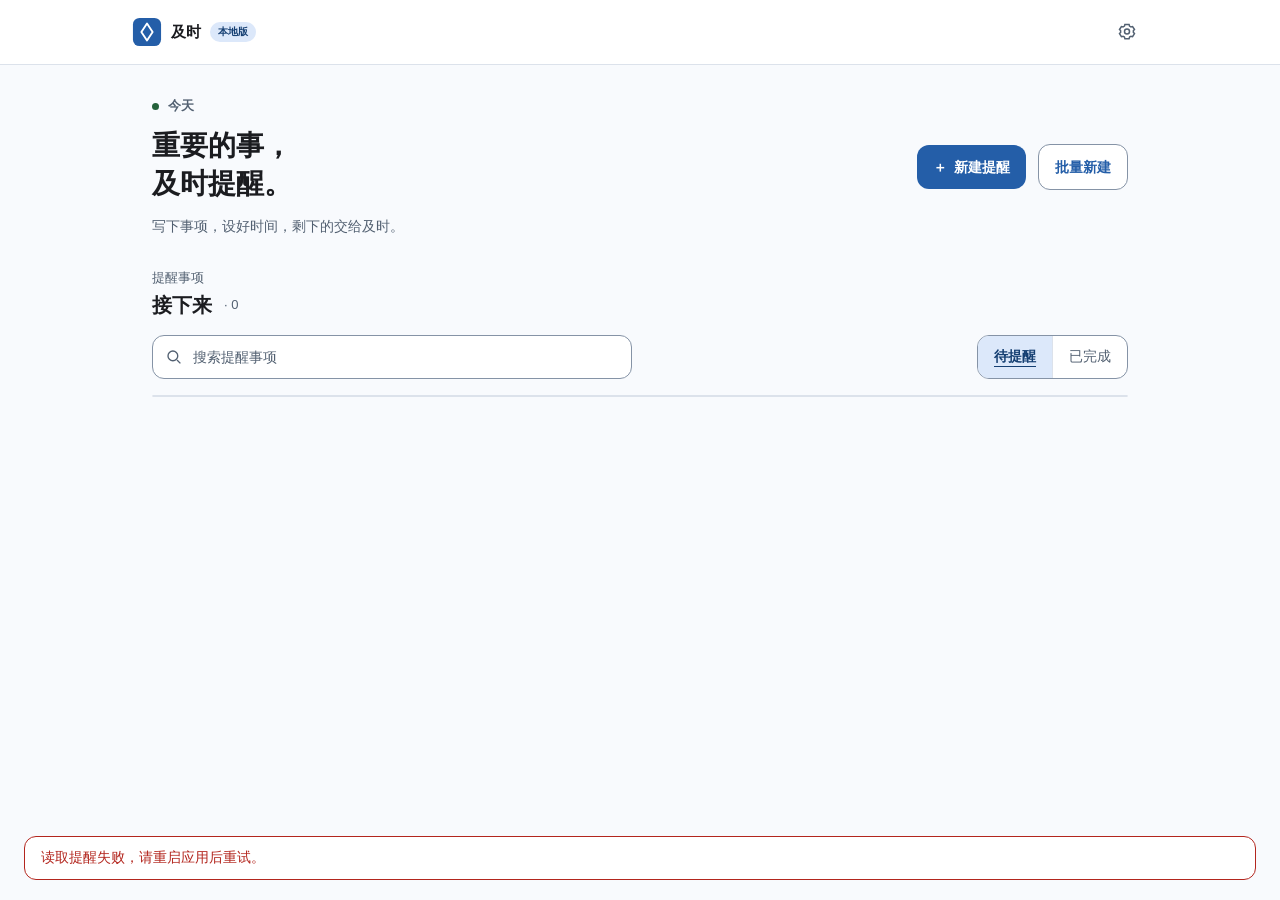
<file: frontend/index.html>
<!doctype html>
<html lang="zh-CN">
<head>
  <meta charset="UTF-8" />
  <meta name="viewport" content="width=device-width, initial-scale=1" />
  <meta http-equiv="Content-Security-Policy" content="default-src 'self'; img-src 'self' data: blob:; style-src 'self'; script-src 'self'" />
  <title>及时提醒</title>
  <link rel="stylesheet" href="styles.css" />
  <link rel="stylesheet" href="settings.css" />
  <link rel="stylesheet" href="batch.css" />
  <link rel="stylesheet" href="animations.css" />
  <link rel="stylesheet" href="search.css" />
  <link rel="stylesheet" href="design-tokens.css" />
  <link rel="stylesheet" href="main-window.css" />
  <link rel="stylesheet" href="dialogs.css" />
  <link rel="stylesheet" href="reminder-controls.css" />
</head>
<body>
  <main class="app-shell">
    <header class="glass-nav"><div class="nav-inner"><div class="brand"><img class="brand-mark" src="assets/app-icon.svg" alt="" width="32" height="32" /><span>及时</span><span class="local-badge">本地版</span></div><button id="settingsButton" class="icon-button" aria-label="设置"><svg width="20" height="20" viewBox="0 0 24 24" fill="none" stroke="currentColor" stroke-width="1.8" aria-hidden="true" focusable="false"><path d="m9.5 3-.6 2a8 8 0 0 0-1.6.9l-2-.5L3 9l1.4 1.5a8 8 0 0 0 0 1.9L3 14l2.3 3.6 2-.5a8 8 0 0 0 1.6.9l.6 2h5l.6-2a8 8 0 0 0 1.6-.9l2 .5L21 14l-1.4-1.6a8 8 0 0 0 0-1.9L21 9l-2.3-3.6-2 .5a8 8 0 0 0-1.6-.9l-.6-2Z"/><circle cx="12" cy="11.5" r="3"/></svg></button></div></header>
    <div class="workspace">
      <section class="hero">
        <div><p class="eyebrow"><span class="live-dot"></span><span id="todayText">今天</span></p><h1>重要的事，<br />及时提醒。</h1><p class="lede">写下事项，设好时间，剩下的交给及时。</p></div>
        <div class="hero-actions"><button id="newButton" class="primary-button"><span>＋</span>新建提醒</button><button id="batchButton" class="batch-button">批量新建</button></div>
      </section>
      <section class="section-block">
        <div class="section-heading"><div><p class="section-kicker">提醒事项</p><h2 id="listTitle">接下来</h2></div><span id="itemCount" class="quiet-count">0</span></div>
        <div><div class="list-tools"><div class="reminder-search"><span aria-hidden="true"><svg width="18" height="18" viewBox="0 0 24 24" fill="none" stroke="currentColor" stroke-width="1.8" aria-hidden="true" focusable="false"><circle cx="10.5" cy="10.5" r="6.5"/><path d="m16 16 4.5 4.5"/></svg></span><input id="searchInput" aria-label="搜索提醒事项或备注" type="search" autocomplete="off" placeholder="搜索提醒事项" /><button id="clearSearch" class="hidden" aria-label="清除搜索">×</button><div id="searchResults" class="search-results hidden"></div></div><div class="segmented" role="group" aria-label="提醒状态"><button data-view="pending" class="active">待提醒</button><button data-view="done">已完成</button></div></div><div id="reminderList" class="reminder-panel"></div></div>
      </section>
    </div>
  </main>
  <div id="imageViewerOverlay" class="dialog-overlay image-viewer-overlay hidden">
    <section class="image-viewer-dialog" role="dialog" aria-modal="true" aria-label="查看提醒图片">
      <button type="button" class="image-viewer-close" data-close="imageViewer" aria-label="关闭图片查看"><svg width="20" height="20" viewBox="0 0 24 24" fill="none" stroke="currentColor" stroke-width="2" stroke-linecap="round" aria-hidden="true"><path d="M5 5l14 14M19 5 5 19" /></svg></button>
      <img id="imageViewerContent" alt="提醒图片大图" />
    </section>
  </div>
  <div id="editorOverlay" class="dialog-overlay hidden">
    <section class="apple-dialog" role="dialog" aria-modal="true" aria-labelledby="editorTitle"><div class="dialog-top"><div><h2 id="editorTitle">新建提醒</h2><p>设置好时间后，及时会按你设置的位置提醒。</p><p id="editorDraftStatus" class="editor-draft-status hidden" role="status">未保存内容已暂存，下次新建时会恢复。</p></div><button class="dialog-close" aria-label="关闭提醒编辑窗口" data-close="editor">×</button></div>
      <form id="reminderForm" class="reminder-form">
        <label>提醒事项<input id="titleInput" required maxlength="120" placeholder="要提醒我什么？" /></label>
        <label>提醒时间<input id="dueInput" required type="datetime-local" /></label>
        <label id="priorityField"><span>优先级 <small class="field-optional">选填</small></span><select id="priorityInput"><option value="">未设置</option><option value="urgent">紧急</option><option value="medium">中等</option><option value="normal">一般</option></select></label>
        <label><span>备注 <small class="field-optional">选填</small></span><textarea id="noteInput" maxlength="500" placeholder="补充地点、资料或其他说明"></textarea></label>
        <section class="image-attachment" aria-labelledby="imageAttachmentLabel">
          <div class="image-attachment-heading"><span id="imageAttachmentLabel">图片 <small class="field-optional">选填</small></span><small>可直接按 Ctrl+V 粘贴</small></div>
          <input id="imageInput" class="hidden" type="file" accept="image/png,image/jpeg,image/webp" />
          <button id="imageDropZone" class="image-drop-zone" type="button"><strong>添加图片</strong><span>点击选择、拖入，或粘贴剪贴板图片</span></button>
          <div id="imagePreview" class="image-preview hidden"><img id="imagePreviewContent" alt="提醒图片预览" /><div><button id="replaceImageButton" type="button">更换图片</button><button id="removeImageButton" type="button">移除</button></div></div>
          <span id="imageStatus" class="image-status" role="status"></span>
        </section>
        <div class="form-actions"><button id="deleteButton" type="button" class="delete-button">删除</button><span></span><button type="button" class="cancel-button" data-close="editor">关闭</button><button type="submit" class="save-button">保存</button></div>
      </form>
    </section>
  </div>
  <div id="settingsOverlay" class="dialog-overlay hidden">
    <section class="apple-dialog settings-dialog" role="dialog" aria-modal="true" aria-labelledby="settingsTitle"><div class="dialog-top"><div><h2 id="settingsTitle">设置</h2><p>管理默认延后时间和桌面行为。</p></div><button class="dialog-close" aria-label="关闭设置窗口" data-close="settings">×</button></div>
      <div class="settings-scroll"><div class="settings-group">
        <h3 class="settings-section-title">提醒行为</h3>
        <div class="setting-row"><div><strong>明天提醒时间</strong><small>延后页的明天快捷按钮使用此时间</small></div><input id="tomorrowReminderTime" type="time" aria-label="明天提醒默认时间" value="09:00" /></div>
        <div class="setting-row"><div><strong>显示优先级</strong><small>紧急、中等、一般；关闭不会清除已设等级</small></div><input id="priorityEnabled" type="checkbox" aria-label="显示优先级" /></div>
        <div class="setting-row"><div><strong>按优先级排序</strong><small>同等级按提醒时间排列，不改变到期时间</small></div><input id="prioritySort" type="checkbox" aria-label="按优先级排序" /></div>
        <div class="setting-row"><div><strong>优先级配色</strong><small>仅调整标记颜色，不影响等级或排序</small></div><select id="priorityPalette" class="setting-select" aria-label="优先级配色"><option value="">标准</option><option value="muted">低彩度</option></select></div>
        <div class="setting-row"><div><strong>默认延后时间</strong><small>直接输入任意整数分钟</small></div><label class="minute-stepper"><input id="snoozeInput" aria-label="默认延后时间，分钟" type="number" min="1" max="525600" step="1" /><span>分钟</span></label></div>
        <div class="setting-row"><div><strong>全部收起时间</strong><small>收起当前所有提醒，到时间后重新弹出仍到期的事项</small></div><label class="minute-stepper"><input id="collapseMinutesInput" aria-label="全部收起时间，分钟" type="number" min="1" max="1440" step="1" /><span>分钟</span></label></div>
        <div class="setting-row"><div><strong>提醒窗口始终置顶</strong><small>关闭后提醒照常弹出，但可被其他窗口覆盖</small></div><input id="popupAlwaysOnTopInput" type="checkbox" aria-label="提醒窗口始终置顶" /></div>
        <div class="position-setting"><div><strong>提醒区域</strong><small>切换后，已显示的提醒移到各自屏幕的所选角落</small></div><div id="positionGrid" class="position-grid" role="group" aria-label="提醒位置，四个角落"><button type="button" data-position="top-left" aria-label="左上" aria-pressed="false"></button><button type="button" data-position="top-right" aria-label="右上" aria-pressed="false"></button><button type="button" data-position="bottom-left" aria-label="左下" aria-pressed="false"></button><button type="button" data-position="bottom-right" aria-label="右下" aria-pressed="false"></button></div><span id="positionName" class="position-name hidden">右下</span></div>
        <div class="setting-row"><div><strong>空间不足时</strong><small>智能换列放不下时，自动改为重叠堆叠；点击露出的标题置前</small></div><select id="popupOverflow" class="setting-select" aria-label="弹窗空间不足时的排列方式"><option value="smart">智能换列</option><option value="overlap">重叠堆叠</option></select></div>
        <h3 class="settings-section-title">卡片外观</h3>
        <div class="setting-row"><div><strong>卡片之间的间距</strong><small>只调整自动排列的卡片，0～64 像素</small></div><label class="minute-stepper"><input id="popupGap" type="number" min="0" max="64" step="1" aria-label="卡片间距，像素" /><span>px</span></label></div>
        <div class="setting-row"><div><strong>距离屏幕边缘</strong><small>距可用区域边缘的距离，0～120 像素</small></div><label class="minute-stepper"><input id="popupMargin" type="number" min="0" max="120" step="1" aria-label="屏幕边距，像素" /><span>px</span></label></div>
        <div class="setting-row slider-setting"><div><strong>提醒框大小</strong><small>五档调整整个提醒弹窗</small></div><label class="five-step-slider"><input id="popupSizeInput" aria-label="提醒框大小" type="range" min="1" max="5" step="1" value="3" /><span id="popupSizeName">标准</span></label></div>
        <div class="setting-row slider-setting"><div><strong>文字大小</strong><small>只调整提醒弹窗中的文字</small></div><label class="five-step-slider"><input id="textSizeInput" aria-label="提醒文字大小" type="range" min="1" max="5" step="1" value="3" /><span id="textSizeName">标准</span></label></div>
        <div class="setting-row"><div><strong>弹窗字体</strong><small>只影响提醒弹窗，不改变主页</small></div><select id="popupFontInput" aria-label="提醒弹窗字体" class="setting-select"><option value="system">系统默认</option><option value="yahei">微软雅黑</option><option value="simsun">宋体</option><option value="pingfang" disabled>苹方（检测本机字体…）</option></select></div>
        <div class="setting-row slider-setting"><div><strong>弹窗透明度</strong><small>0% 为完全不透明</small></div><label class="five-step-slider"><input id="popupTransparencyInput" aria-label="提醒弹窗透明度" type="range" min="0" max="40" step="10" value="0" /><span id="popupTransparencyName">0%</span></label></div>
        <h3 class="settings-section-title">搜索与预览</h3>
        <div class="setting-row"><div><strong>搜索范围</strong><small>选择关键字匹配的内容</small></div><select id="searchScopeInput" aria-label="搜索范围" class="setting-select"><option value="all">事项和备注</option><option value="title">仅事项</option></select></div>
        <div class="setting-row"><div><strong>搜索定位高亮</strong><small>点击搜索结果后的高亮时间</small></div><label class="minute-stepper"><input id="searchHighlightInput" aria-label="搜索定位高亮时间，秒" type="number" min="1" max="10" step="1" /><span>秒</span></label></div>
        <div class="setting-row"><div><strong>预览窗口时间</strong><small>调整卡片外观时，预览窗口自动关闭的时间</small></div><label class="minute-stepper"><input id="previewSecondsInput" aria-label="预览窗口时间，秒" type="number" min="1" max="30" step="1" /><span>秒</span></label></div>
        <h3 class="settings-section-title">备份与测试</h3>
        <div class="setting-row transfer-row"><div><strong>备份与迁移</strong><small>用通用 JSON 文件导出或导入提醒事项</small><span id="transferStatus" class="transfer-status" role="status">导入时会与本机提醒合并，不会覆盖现有事项</span></div><div class="transfer-actions"><button id="exportButton" class="setting-button">导出</button><button id="importButton" class="setting-button">导入</button><input id="importFile" class="hidden" type="file" accept=".json,application/json" /></div></div>
        <div class="setting-row"><div><strong>测试提醒</strong><small>立即在所选区域预览提醒弹窗</small></div><button id="testReminderButton" class="setting-button">测试</button></div>
        <h3 class="settings-section-title">关于软件</h3>
        <div class="setting-row"><div><strong>当前版本</strong><small>及时提醒 Windows 桌面版</small></div><span class="version-number">2.5.0</span></div>
        <details class="release-notes"><summary>查看更新日志</summary><div class="release-notes-content"><p><strong>2.5.0 · 2026-11-15 · 候选</strong><br />四角定位、已有卡片即时重排及智能换列/重叠堆叠；BUG-013 保留跟踪。</p><p><strong>2.4.5 · 2026-11-15 · 修复候选</strong><br />修复已有弹窗设置同步、导入日期校验和图片拖入链路；BUG-013 保留验收。</p><p><strong>2.4.4 · 2026-11-10</strong><br />固定编辑窗口的草稿和时间提示占位，避免滚轮调整时间时输入框跳动。</p><p><strong>2.4.3 · 2026-11-10</strong><br />增加保存失败提示和重复提交保护，补齐导入校验及列表 ID 转义。</p><p><strong>2.4.2 · 2026-11-10</strong><br />修正提醒卡片高度测量并切断缩放反馈循环；BUG-013 保留跟踪，待跨 DPI 验收。</p><p><strong>2.4.1 · 2026-11-09</strong><br />修复关闭置顶后提醒消失，以及过期时间无法用滚轮逐步调回未来的问题。</p><p><strong>2.4.0 · 2026-11-09</strong><br />提醒可一键全部收起并定时重现；增加收起时间和置顶设置；弹窗不抢正在输入的焦点。</p><p><strong>2.3.3 · 2026-10-29</strong><br />修正图片查看关闭按钮居中；新建提醒支持未保存草稿恢复，点击框外不再关闭。</p><p><strong>2.3.2 · 2026-10-29</strong><br />设置中新增版本与更新日志；修正 Windows 便携版缺少运行文件的问题。</p><p><strong>2.3.1 · 2026-10-29</strong><br />提醒图片支持点击放大查看。</p><p><strong>2.3.0 · 2026-10-29</strong><br />新增优先级、时间滚轮和提醒卡片间距设置。</p><p><strong>2.2.0 · 2026-10-26</strong><br />新增提醒图片附件，支持粘贴、拖入和本地备份。</p><p><strong>2.1.1 · 2026-10-26</strong><br />修复搜索结果的待办和完成排序。</p></div></details>
      </div><p class="settings-footnote">关闭窗口后仍会在系统托盘继续提醒；要完全退出，请右键托盘图标并选择“退出”。所有数据仅保存在本机。</p></div>
    </section>
  </div>
  <div id="batchOverlay" class="dialog-overlay hidden">
    <section class="apple-dialog batch-dialog" role="dialog" aria-modal="true" aria-labelledby="batchTitle">
      <div class="dialog-top"><div><h2 id="batchTitle">批量新建提醒</h2><p>一行一条提醒，粘贴后会自动识别日期和时间。</p></div><button class="dialog-close" aria-label="关闭批量新建窗口" data-close="batch">×</button></div>
      <div class="batch-layout">
        <div class="batch-input-area"><label for="batchInput">提醒文本</label><textarea id="batchInput" spellcheck="false" placeholder="取快递 10.23 19:00&#10;提交工作报告 10.24 09:30&#10;给家里打电话 明天 20:00"></textarea><span id="batchLineCount" class="batch-hint">一行一条，空行会自动忽略</span></div>
        <aside class="format-help"><strong>输入格式</strong><p><code>提醒事项 日期 时间</code></p><ul><li>不写日期时默认今天</li><li>年份不写时默认今年</li><li>日期：10.23、10-23、2026-10-23</li><li>也支持：今天、明天、后天</li><li>时间：19:00 或 1900</li><li>可选优先级：[紧急]、[中等]、[一般]</li></ul><strong>示例</strong><pre>取快递 10.23 19:00
给家里打电话 明天 2000
整理资料 [紧急] 明天 18:30</pre></aside>
      </div>
      <div class="preview-block"><div class="preview-heading"><strong>解析预览</strong><span id="previewSummary" role="status">等待输入</span></div><div id="batchPreview" class="batch-preview"><div class="preview-empty">输入提醒后，这里会显示解析结果。</div></div></div>
      <label id="pastConfirmRow" class="past-confirm hidden"><input id="pastConfirm" type="checkbox" />我确认创建标黄色的已过期提醒</label>
      <div class="batch-footer"><button type="button" class="cancel-button" data-close="batch">取消</button><button id="createBatchButton" type="button" class="save-button" disabled>创建提醒</button></div>
    </section>
  </div>
  <p id="saveError" class="save-error hidden" role="alert"></p>
  <script src="tauri-bridge.js"></script>
  <script src="time-controls.js"></script>
  <script src="renderer.js"></script>
  <script src="dialog-accessibility.js"></script>
  <script src="local-fonts.js"></script>
</body>
</html>
</file>
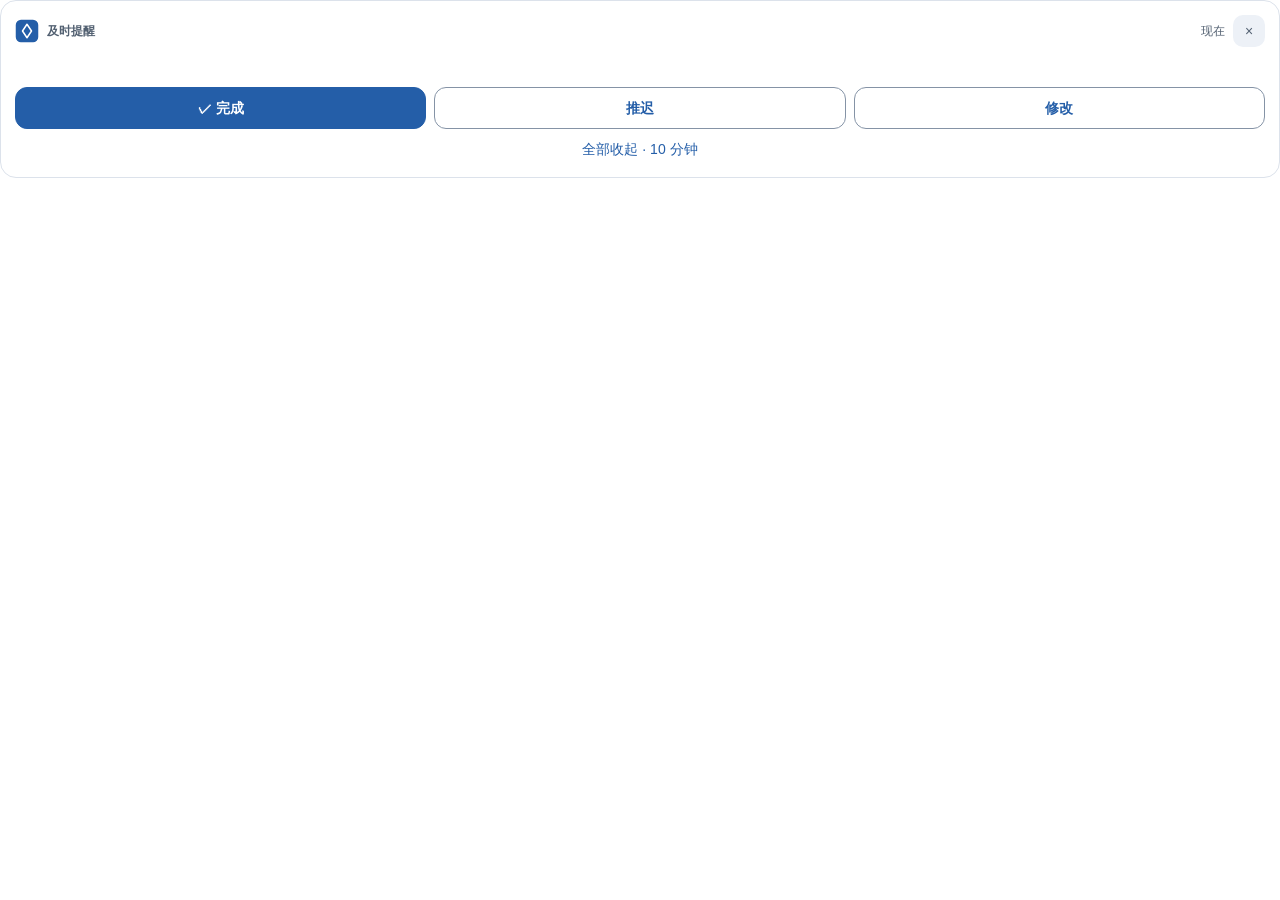
<file: frontend/popup.html>
<!doctype html>
<html lang="zh-CN">
<head>
  <meta charset="UTF-8" />
  <meta http-equiv="Content-Security-Policy" content="default-src 'self'; img-src 'self' data:; style-src 'self'; script-src 'self'" />
  <title>提醒</title>
  <link rel="stylesheet" href="design-tokens.css" />
  <link rel="stylesheet" href="popup.css" />
  <link rel="stylesheet" href="popup-overrides.css" />
  <link rel="stylesheet" href="popup-material.css" />
  <link rel="stylesheet" href="reminder-controls.css" />
</head>
<body>
  <main class="popup">
    <div id="dragHandle" class="top" tabindex="0" aria-label="提醒标题区域，点击或按回车置前，可拖动"><img class="logo" src="assets/app-icon.svg" alt="" width="24" height="24" /><strong>及时提醒</strong><span class="now">现在</span><button id="closeButton" aria-label="暂时关闭提醒，1分钟后再次提醒" title="暂时关闭，1分钟后再次提醒">×</button></div>
    <div id="previewCountdown" class="preview-countdown hidden"><span></span><em id="previewCountdownText"></em></div>
    <p id="popupError" class="control-error hidden" role="alert"></p>
    <section id="viewPanel">
      <div class="reminder-content" role="region" aria-label="提醒内容，可滚动查看" tabindex="0"><span id="popupPriority" class="priority-badge hidden"></span><h1 id="title"></h1><p id="note"></p><button id="reminderImageButton" class="reminder-image-button hidden" type="button" aria-label="查看提醒图片大图"><img id="reminderImage" class="reminder-image" alt="提醒附图" /></button></div>
      <div class="actions"><button id="completeButton" class="primary">✓ 完成</button><button id="laterButton" title="选择延后提醒的时间">推迟</button><button id="editButton" title="修改提醒事项、备注和优先级">修改</button></div>
      <button id="collapseAllButton" class="collapse-all" type="button">全部收起 · 10 分钟</button>
    </section>
    <section id="snoozePanel" class="hidden">
      <h2>选择下次提醒时间</h2>
      <div class="snooze-shortcuts"><button id="defaultButton" class="primary"></button><button id="tomorrowButton">明天 09:00 提醒</button></div>
      <!-- Keep control IDs for the existing default-time binding; custom time is the visible override. -->
      <button id="adjustTomorrow" class="link" aria-expanded="false" aria-controls="tomorrowOptions" hidden>调整本次明天提醒时间</button>
      <div id="tomorrowOptions" class="hidden" hidden><label>本次明天提醒时间<input id="tomorrowTime" type="time" value="09:00" required /></label></div>
      <p id="snoozeError" class="control-error" role="alert"></p>
      <label>自定义时间<input id="customTime" type="datetime-local" /></label>
      <div class="actions small top-actions"><button id="snoozeBack">返回</button><button id="customButton" class="dark">确认这个时间</button></div>
      <button id="disableButton" class="no-more">无需再提醒</button>
    </section>
    <section id="editPanel" class="hidden">
      <h2>修改提醒</h2>
      <label>提醒事项<input id="editTitle" maxlength="120" /></label>
      <label id="editPriorityField">优先级<select id="editPriority"><option value="">未设置</option><option value="urgent">紧急</option><option value="medium">中等</option><option value="normal">一般</option></select></label>
      <label>备注<textarea id="editNote" maxlength="500"></textarea></label>
      <div class="actions small"><button id="editBack">取消</button><button id="saveEdit" class="dark">保存更改</button></div>
    </section>
  </main>
  <div id="imageViewerOverlay" class="popup-image-viewer hidden" role="dialog" aria-modal="true" aria-label="查看提醒图片">
    <button id="imageViewerClose" type="button" aria-label="关闭图片查看">×</button>
    <img id="imageViewerContent" alt="提醒图片大图" />
  </div>
  <script src="tauri-bridge.js"></script>
  <script src="time-controls.js"></script>
  <script src="popup.js"></script>
</body>
</html>
</file>
<file: frontend/styles.css>
:root{--bg:#f5f5f7;--surface:#fff;--text:#1d1d1f;--muted:#6e6e73;--quiet:#86868b;--faint:#d2d2d7;--line:rgba(0,0,0,.07);--blue:#0071e3;--green:#30d158;--font:-apple-system,BlinkMacSystemFont,"Segoe UI","PingFang SC","Microsoft YaHei",sans-serif}*{box-sizing:border-box}body{margin:0;background:var(--bg);color:var(--text);font-family:var(--font);-webkit-font-smoothing:antialiased}button,input,textarea{font:inherit}.hidden{display:none!important}.app-shell{min-height:100vh;padding-bottom:100px}.glass-nav{position:sticky;top:0;z-index:10;background:rgba(245,245,247,.8);backdrop-filter:blur(20px);border-bottom:1px solid var(--line)}.nav-inner{width:min(100%,1080px);height:58px;margin:auto;padding:0 22px;display:flex;align-items:center;justify-content:space-between}.brand{display:flex;align-items:center;gap:9px;font-size:15px;font-weight:650}.brand-mark{width:30px;height:30px;border-radius:9px;background:var(--text);color:#fff;display:grid;place-items:center;font-size:22px}.local-badge{padding:3px 8px;border-radius:999px;background:rgba(48,209,88,.11);color:#248a3d;font-size:10px;font-weight:650}.icon-button{width:42px;height:42px;border:0;border-radius:50%;background:transparent;color:var(--muted);font-size:20px;cursor:pointer}.icon-button:hover{background:rgba(0,0,0,.05)}.workspace{width:min(100%,960px);margin:auto;padding:0 22px}.hero{padding:68px 0 58px;display:flex;align-items:end;justify-content:space-between;gap:28px}.eyebrow{margin:0 0 16px;color:var(--quiet);font-size:12px;font-weight:650;letter-spacing:.08em;display:flex;align-items:center;gap:9px}.live-dot{width:7px;height:7px;border-radius:50%;background:var(--green);box-shadow:0 0 0 5px rgba(48,209,88,.1)}h1{margin:0;font-size:clamp(42px,6vw,64px);line-height:1.06;letter-spacing:-.045em}.lede{margin:18px 0 0;color:var(--muted);font-size:17px}.primary-button{height:48px;padding:0 20px;border:0;border-radius:999px;background:var(--blue);color:#fff;display:flex;align-items:center;gap:7px;font-weight:600;box-shadow:0 8px 24px rgba(0,113,227,.18);cursor:pointer}.primary-button:hover{transform:translateY(-1px)}.section-block{display:grid;grid-template-columns:180px minmax(0,1fr);gap:32px}.section-heading{padding-top:8px;display:flex;justify-content:space-between}.section-kicker{margin:0 0 4px;color:var(--quiet);font-size:12px}h2{margin:0;font-size:25px;letter-spacing:-.025em}.quiet-count{color:#aaa;font-size:13px}.segmented{width:max-content;margin:0 0 14px auto;padding:3px;border-radius:999px;background:rgba(0,0,0,.05)}.segmented button{height:34px;padding:0 16px;border:0;border-radius:999px;background:transparent;color:var(--muted);font-size:13px;cursor:pointer}.segmented button.active{background:#fff;color:var(--text);font-weight:600;box-shadow:0 1px 3px rgba(0,0,0,.12)}.reminder-panel{overflow:hidden;background:#fff;border-radius:22px;box-shadow:0 1px 3px rgba(0,0,0,.05),0 14px 40px rgba(0,0,0,.05)}.reminder-row{min-height:78px;padding:16px 18px;display:grid;grid-template-columns:24px minmax(0,1fr) auto;align-items:center;gap:14px}.reminder-row+.reminder-row{border-top:1px solid var(--line)}.reminder-row:hover{background:#fbfbfd}.check-button{width:24px;height:24px;padding:0;border:1.5px solid var(--faint);border-radius:50%;background:transparent;color:#fff;cursor:pointer}.reminder-copy,.reminder-time{border:0;background:transparent;cursor:pointer}.reminder-copy{min-width:0;text-align:left;display:flex;flex-direction:column;gap:4px}.reminder-copy strong{font-size:16px}.reminder-copy small{overflow:hidden;color:var(--muted);font-size:12.5px;text-overflow:ellipsis;white-space:nowrap}.reminder-time{color:var(--quiet);font-size:12.5px}.is-done .check-button{background:var(--quiet);border-color:var(--quiet)}.is-done .reminder-copy strong{color:var(--quiet);text-decoration:line-through}.empty-state{min-height:178px;padding:36px;color:var(--quiet);display:flex;flex-direction:column;align-items:center;justify-content:center;gap:7px;text-align:center}.empty-state strong{color:var(--muted);font-size:14px}.empty-state span{font-size:12.5px}.empty-bell{font-size:28px}.dialog-overlay{position:fixed;inset:0;z-index:30;padding:16px;background:rgba(0,0,0,.14);backdrop-filter:blur(3px);display:grid;place-items:center}.apple-dialog{width:min(520px,calc(100vw - 32px));padding:22px;display:grid;gap:20px;border:1px solid rgba(255,255,255,.6);border-radius:22px;background:rgba(255,255,255,.94);box-shadow:0 30px 80px rgba(0,0,0,.2)}.dialog-top{display:flex;justify-content:space-between;gap:18px}.dialog-top p{margin:6px 0 0;color:var(--muted);font-size:13px}.dialog-close{width:32px;height:32px;border:0;border-radius:50%;background:rgba(0,0,0,.05);font-size:20px;cursor:pointer}.reminder-form{display:grid;gap:15px}.reminder-form label{color:var(--muted);display:grid;gap:7px;font-size:12.5px;font-weight:550}.reminder-form input,.reminder-form textarea{width:100%;border:1px solid var(--line);border-radius:12px;background:#fff;color:var(--text)}.reminder-form input{height:46px;padding:0 13px}.reminder-form textarea{min-height:88px;padding:12px 13px;resize:vertical}.form-actions{display:grid;grid-template-columns:auto 1fr auto auto;gap:8px}.form-actions button{height:42px;padding:0 16px;border:0;border-radius:999px;font-size:13px;font-weight:600;cursor:pointer}.delete-button{padding-left:0!important;background:transparent;color:#c9342f}.cancel-button{background:rgba(0,0,0,.055)}.save-button{background:var(--blue);color:white}.settings-dialog{width:min(560px,calc(100vw - 32px))}.settings-group{overflow:hidden;border-radius:18px;background:#fff;box-shadow:0 8px 24px rgba(0,0,0,.05)}.setting-row{min-height:78px;padding:14px 16px;display:flex;align-items:center;justify-content:space-between;gap:18px}.setting-row+.setting-row{border-top:1px solid var(--line)}.setting-row>div{display:grid;gap:4px}.setting-row strong{font-size:14px}.setting-row small{color:var(--muted);font-size:11.5px}.minute-stepper{height:36px;padding:0 11px;border-radius:999px;background:rgba(0,0,0,.055);display:flex;align-items:center;gap:5px;color:var(--muted);font-size:12px}.minute-stepper input{width:64px;border:0;background:transparent;text-align:right;outline:0}.status-pill{padding:8px 12px;border-radius:999px;background:rgba(48,209,88,.1);color:#248a3d;font-size:12px;font-weight:600}.settings-footnote{margin:-4px 2px 0;color:var(--quiet);font-size:11.5px;line-height:1.5}@media(max-width:700px){.hero{align-items:start;flex-direction:column}.section-block{grid-template-columns:1fr;gap:14px}.segmented{margin-left:0}.reminder-row{grid-template-columns:24px minmax(0,1fr)}.reminder-time{grid-column:2;justify-self:start}.dialog-overlay{place-items:end center;padding:12px}.apple-dialog{width:100%}}
</file>
<file: frontend/settings.css>
.setting-button {
  min-width: 62px;
  height: 36px;
  padding: 0 14px;
  border: 0;
  border-radius: 999px;
  background: rgba(0, 0, 0, .055);
  color: #0066cc;
  font-size: 12.5px;
  font-weight: 600;
  cursor: pointer;
}

.setting-button:hover { background: rgba(0, 113, 227, .09); }

.position-setting { padding: 18px 16px; border-top: 1px solid rgba(0, 0, 0, .07); display: grid; justify-items: center; gap: 12px; }
.position-setting > div:first-child { width: 100%; display: grid; gap: 4px; }
.position-setting strong { font-size: 14px; }
.position-setting small { color: #6e6e73; font-size: 11.5px; }
.position-grid { width: 214px; padding: 12px; display: grid; grid-template-columns: repeat(2, 1fr); gap: 7px; border: 1px solid rgba(0, 0, 0, .09); border-radius: 12px; background: #fbfbfd; }
.position-grid button { height: 31px; border: 1px solid rgba(0, 0, 0, .09); border-radius: 6px; background: #fff; cursor: pointer; }
.position-grid button:hover { border-color: #0071e3; }
.position-grid button.active { border-color: #0071e3; background: #0071e3; box-shadow: 0 3px 9px rgba(0, 113, 227, .2); }
.position-name { color: #6e6e73; font-size: 12px; }
.transfer-row>div:first-child{min-width:0}.transfer-actions{display:flex!important;grid-auto-flow:column;gap:7px!important;flex-shrink:0}.transfer-status{color:#86868b;font-size:10.5px;line-height:1.4}.transfer-status.error{color:#c9342f}
.five-step-slider{width:210px;display:grid;grid-template-columns:1fr 42px;align-items:center;gap:10px;color:#6e6e73;font-size:12px}.five-step-slider input{width:100%;accent-color:#0071e3;cursor:pointer}.five-step-slider span{text-align:right}.slider-setting{min-height:86px}
.settings-dialog{max-height:calc(100vh - 32px);overflow:auto}.setting-select{min-width:150px;height:38px;padding:0 32px 0 12px;border:1px solid rgba(0,0,0,.08);border-radius:10px;background:#fff;color:#1d1d1f}
.version-number{color:#6e6e73;font-size:13px;font-variant-numeric:tabular-nums}.release-notes{border-top:1px solid rgba(0,0,0,.07);padding:0 16px}.release-notes summary{padding:18px 0;color:#0066cc;font-size:13px;font-weight:600;cursor:pointer}.release-notes summary:focus-visible{outline:2px solid #0071e3;outline-offset:2px;border-radius:4px}.release-notes-content{max-height:220px;overflow:auto;padding:0 0 16px;color:#6e6e73;font-size:12px;line-height:1.6}.release-notes-content p{margin:0 0 12px}.release-notes-content strong{color:#1d1d1f}
</file>
<file: frontend/batch.css>
.hero-actions { display: flex; align-items: center; gap: 10px; }
.batch-button { height: 48px; padding: 0 20px; border: 1px solid rgba(0,0,0,.08); border-radius: 999px; background: #fff; color: #1d1d1f; font-weight: 600; box-shadow: 0 5px 18px rgba(0,0,0,.05); cursor: pointer; }
.batch-button:hover { background: #fbfbfd; transform: translateY(-1px); }
.batch-dialog { width: min(900px, calc(100vw - 32px)); max-height: calc(100vh - 32px); overflow: auto; }
.batch-layout { display: grid; grid-template-columns: minmax(0, 1.55fr) minmax(230px, .75fr); gap: 16px; }
.batch-input-area { display: grid; gap: 7px; }
.batch-input-area label { color: #6e6e73; font-size: 12.5px; font-weight: 600; }
#batchInput { width: 100%; min-height: 220px; padding: 13px 14px; border: 1px solid rgba(0,0,0,.09); border-radius: 14px; background: #fff; color: #1d1d1f; font: 13px/1.75 ui-monospace, "SFMono-Regular", Consolas, monospace; resize: vertical; }
.batch-hint { color: #86868b; font-size: 11.5px; }
.format-help { padding: 16px; border-radius: 16px; background: #f5f5f7; color: #424245; }
.format-help strong { font-size: 13px; }
.format-help p { margin: 8px 0 10px; }
.format-help code { padding: 4px 7px; border-radius: 6px; background: #fff; color: #0066cc; font-size: 11.5px; }
.format-help ul { margin: 0 0 15px; padding-left: 18px; color: #6e6e73; font-size: 11.5px; line-height: 1.75; }
.format-help pre { margin: 8px 0 0; padding: 10px; overflow: auto; border-radius: 9px; background: #fff; color: #424245; font: 10.5px/1.65 ui-monospace, Consolas, monospace; white-space: pre-wrap; }
.preview-block { display: grid; gap: 9px; }
.preview-heading { display: flex; justify-content: space-between; align-items: center; }
.preview-heading strong { font-size: 13px; }
.preview-heading span { color: #86868b; font-size: 11.5px; }
.batch-preview { max-height: 225px; overflow: auto; border: 1px solid rgba(0,0,0,.08); border-radius: 14px; background: #fff; }
.preview-empty { min-height: 90px; display: grid; place-items: center; color: #86868b; font-size: 12px; }
.preview-row { min-height: 58px; padding: 10px 12px; display: grid; grid-template-columns: 26px minmax(0,1fr) auto; align-items: center; gap: 10px; }
.preview-row + .preview-row { border-top: 1px solid rgba(0,0,0,.06); }
.preview-icon { width: 24px; height: 24px; border-radius: 50%; display: grid; place-items: center; background: rgba(48,209,88,.12); color: #248a3d; font-size: 12px; font-weight: 700; }
.preview-copy { min-width: 0; display: grid; gap: 3px; }
.preview-copy strong { overflow: hidden; text-overflow: ellipsis; white-space: nowrap; font-size: 13px; }
.preview-copy small { color: #86868b; font-size: 11px; }
.preview-time { color: #6e6e73; font-size: 11.5px; white-space: nowrap; }
.preview-row.past { background: #fff8e8; }
.preview-row.past .preview-icon { background: #ffedbd; color: #9a6700; }
.preview-row.error { background: #fff4f3; }
.preview-row.error .preview-icon { background: #ffe0de; color: #c9342f; }
.preview-row.error .preview-copy strong { color: #c9342f; }
.past-confirm { min-height: 40px; padding: 9px 12px; border-radius: 12px; background: #fff8e8; color: #7a5200; display: flex; align-items: center; gap: 9px; font-size: 12px; }
.past-confirm input { width: 16px; height: 16px; accent-color: #0071e3; }
.batch-footer { display: flex; justify-content: flex-end; gap: 8px; }
.batch-footer button { min-width: 96px; height: 42px; padding: 0 16px; border: 0; border-radius: 999px; font-size: 13px; font-weight: 600; cursor: pointer; }
.batch-footer .save-button:disabled { opacity: .42; cursor: default; }
@media(max-width:760px){.hero-actions{width:100%;flex-wrap:wrap}.batch-layout{grid-template-columns:1fr}.format-help{display:none}.batch-dialog{max-height:calc(100vh - 24px)}}
</file>
<file: frontend/animations.css>
.reminder-row.completing {
  pointer-events: none;
  animation: completed-row 520ms cubic-bezier(.2,.8,.2,1) forwards;
}

.reminder-row.completing .check-button {
  border-color: #30b95c;
  background: #30b95c;
  color: white;
  animation: completed-check 420ms cubic-bezier(.2,1.45,.35,1) both;
}

@keyframes completed-check {
  0% { transform: scale(.7); opacity: .35; }
  55% { transform: scale(1.22); opacity: 1; }
  100% { transform: scale(1); opacity: 1; }
}

@keyframes completed-row {
  0%, 68% { opacity: 1; transform: translateX(0); }
  100% { opacity: 0; transform: translateX(22px); }
}

@media (prefers-reduced-motion: reduce) {
  .reminder-row.completing, .reminder-row.completing .check-button { animation-duration: 1ms; }
}
</file>
<file: frontend/search.css>
.list-tools{position:relative;z-index:4;margin-bottom:14px;display:flex;align-items:center;justify-content:space-between;gap:12px}.list-tools .segmented{margin:0}.reminder-search{position:relative;width:min(330px,100%);height:40px;display:flex;align-items:center;gap:8px;padding:0 10px;border:1px solid rgba(0,0,0,.08);border-radius:12px;background:#fff;box-shadow:0 4px 16px rgba(0,0,0,.04)}.reminder-search>span{color:#86868b;font-size:20px}.reminder-search input{min-width:0;flex:1;border:0;outline:0;background:transparent;color:#1d1d1f;font-size:13px}.reminder-search>button{width:24px;height:24px;padding:0;border:0;border-radius:50%;background:rgba(0,0,0,.06);color:#6e6e73;cursor:pointer}.search-results{position:absolute;top:46px;left:0;width:min(430px,calc(100vw - 44px));max-height:300px;overflow:auto;padding:6px;border:1px solid rgba(0,0,0,.08);border-radius:14px;background:#fff;box-shadow:0 18px 45px rgba(0,0,0,.18)}.search-result{width:100%;padding:10px;border:0;border-radius:9px;background:transparent;display:grid;grid-template-columns:minmax(0,1fr) auto;gap:4px 12px;text-align:left;cursor:pointer}.search-result:hover,.search-result.active{background:#f2f7ff}.search-result strong{overflow:hidden;text-overflow:ellipsis;white-space:nowrap;font-size:13px}.search-result small{overflow:hidden;color:#86868b;text-overflow:ellipsis;white-space:nowrap;font-size:11px}.search-result em{grid-row:1/3;grid-column:2;align-self:center;color:#86868b;font-size:10px;font-style:normal}.search-empty{padding:22px;color:#86868b;text-align:center;font-size:12px}.reminder-row.search-highlight{position:relative;z-index:1;animation:search-locate 900ms ease-in-out infinite alternate;background:#fff5bf;box-shadow:inset 4px 0 #ffb800}@keyframes search-locate{from{background:#fff9dc}to{background:#ffe98d}}@media(max-width:700px){.list-tools{align-items:stretch;flex-direction:column}.reminder-search{width:100%}.list-tools .segmented{align-self:flex-start}}
</file>
<file: frontend/design-tokens.css>
/* Project-specific desktop values inspired by Material Design 3 roles. */
:root {
  --md-primary: #245ea8;
  --md-on-primary: #fff;
  --md-primary-container: #dce8fa;
  --md-on-primary-container: #153f72;
  --md-surface: #f8fafd;
  --md-surface-container: #edf1f7;
  --md-surface-lowest: #fff;
  --md-on-surface: #1b1c20;
  --md-on-surface-variant: #526071;
  --md-outline: #8593a6;
  --md-outline-variant: #dce2eb;
  --md-error: #b3261e;
  --md-success: #24613b;
  --md-font: "Microsoft YaHei", "Microsoft YaHei UI", "Segoe UI", sans-serif;
  --md-title-large: 28px;
  --md-title-medium: 20px;
  --md-body-large: 16px;
  --md-body-medium: 14px;
  --md-label: 13px;
  --md-space-1: 4px;
  --md-space-2: 8px;
  --md-space-3: 12px;
  --md-space-4: 16px;
  --md-space-6: 24px;
  --md-space-8: 32px;
  --md-radius-small: 8px;
  --md-radius-control: 12px;
  --md-radius-surface: 16px;
  --md-border: 1px solid var(--md-outline-variant);
  --md-shadow-overlay: 0 8px 24px rgb(27 28 32 / 12%);
  --md-focus: 2px solid var(--md-primary);
  --md-focus-offset: 3px;
}
</file>
<file: frontend/main-window.css>
/* Stage 1: scope presentation to the main surface, leaving overlays and popups intact. */
.app-shell {
  min-height: 100vh;
  padding-bottom: var(--md-space-8);
  background: var(--md-surface);
  color: var(--md-on-surface);
  font-family: var(--md-font);
}
.app-shell .glass-nav {
  background: var(--md-surface-lowest);
  border-bottom: var(--md-border);
  backdrop-filter: none;
}
.app-shell .nav-inner { max-width: 1080px; padding-inline: var(--md-space-8); height: 64px; }
.app-shell .brand-mark { background: var(--md-primary); border-radius: var(--md-radius-small); }
.app-shell .local-badge { background: var(--md-primary-container); color: var(--md-on-primary-container); }
.app-shell .icon-button { color: var(--md-on-surface-variant); border-radius: var(--md-radius-control); }
.app-shell .icon-button { display: grid; place-items: center; }
.app-shell .icon-button:hover { background: var(--md-surface-container); }
.app-shell .workspace { width: min(100%, 1040px); padding-inline: var(--md-space-8); }
.app-shell .hero { padding-block: var(--md-space-8); gap: var(--md-space-6); align-items: center; }
.app-shell .eyebrow { margin-bottom: var(--md-space-3); color: var(--md-on-surface-variant); font-size: var(--md-label); letter-spacing: 0; }
.app-shell .live-dot { background: var(--md-success); box-shadow: none; }
.app-shell h1 { font-size: var(--md-title-large); line-height: 1.35; letter-spacing: 0; }
.app-shell .lede { margin-top: var(--md-space-3); color: var(--md-on-surface-variant); font-size: var(--md-body-medium); line-height: 1.6; }
.app-shell .hero-actions { gap: var(--md-space-3); flex-shrink: 0; }
.app-shell .primary-button, .app-shell .batch-button {
  min-height: 44px;
  height: auto;
  padding: var(--md-space-3) var(--md-space-4);
  border-radius: var(--md-radius-control);
  font-size: var(--md-body-medium);
  line-height: 20px;
  box-shadow: none;
  white-space: nowrap;
}
.app-shell .primary-button { background: var(--md-primary); color: var(--md-on-primary); }
.app-shell .batch-button { background: var(--md-surface-lowest); color: var(--md-primary); border: 1px solid var(--md-outline); }
.app-shell .primary-button:hover { background: var(--md-on-primary-container); transform: none; }
.app-shell .batch-button:hover { background: var(--md-primary-container); transform: none; }
.app-shell .primary-button:active, .app-shell .batch-button:active { box-shadow: inset 0 0 0 2px rgb(27 28 32 / 15%); }
.app-shell .section-block { display: grid; grid-template-columns: minmax(0, 1fr); gap: var(--md-space-4); }
.app-shell .section-heading { display: grid; grid-template-columns: max-content max-content minmax(0, 1fr); padding-top: 0; align-items: center; gap: var(--md-space-1) var(--md-space-3); }
.app-shell .section-heading > div { display: contents; }
.app-shell .section-kicker { grid-column: 1 / -1; color: var(--md-on-surface-variant); font-size: var(--md-label); margin: 0; }
.app-shell h2 { font-size: var(--md-title-medium); line-height: 28px; letter-spacing: 0; }
.app-shell .quiet-count { grid-column: 2; grid-row: 2; color: var(--md-on-surface-variant); font-size: var(--md-label); }
.app-shell .quiet-count::before { content: "· "; }
.app-shell .list-tools { gap: var(--md-space-4); margin-bottom: var(--md-space-4); }
.app-shell .reminder-search { width: min(480px, 100%); min-width: 180px; height: 44px; padding-inline: var(--md-space-3); border: 1px solid var(--md-outline); border-radius: var(--md-radius-control); background: var(--md-surface-lowest); box-shadow: none; }
.app-shell .reminder-search > span { color: var(--md-on-surface-variant); }
.app-shell .reminder-search > span { display: grid; place-items: center; }
.app-shell .reminder-search input { color: var(--md-on-surface); font-size: var(--md-body-medium); }
.app-shell .reminder-search input::placeholder { color: var(--md-on-surface-variant); opacity: 1; }
.app-shell .reminder-search:focus-within { outline: var(--md-focus); outline-offset: var(--md-focus-offset); }
.app-shell .reminder-search > button { width: 32px; height: 32px; flex-shrink: 0; color: var(--md-on-surface-variant); background: var(--md-surface-container); }
.app-shell .segmented { display: flex; flex-shrink: 0; padding: 0; border: 1px solid var(--md-outline); border-radius: var(--md-radius-control); background: var(--md-surface-lowest); }
.app-shell .segmented button { min-height: 42px; height: auto; padding-inline: var(--md-space-4); border-radius: 0; font-size: var(--md-body-medium); color: var(--md-on-surface-variant); }
.app-shell .segmented button:first-child { border-radius: 11px 0 0 11px; }
.app-shell .segmented button:last-child { border-radius: 0 11px 11px 0; border-left: var(--md-border); }
.app-shell .segmented button:hover { background: var(--md-surface-container); }
.app-shell .segmented button.active { background: var(--md-primary-container); color: var(--md-on-primary-container); box-shadow: none; text-decoration: underline; text-underline-offset: 5px; }
.app-shell .reminder-panel { border: var(--md-border); border-radius: var(--md-radius-surface); box-shadow: none; background: var(--md-surface-lowest); }
.app-shell .reminder-row { min-height: 80px; padding: var(--md-space-4); grid-template-columns: 40px minmax(0, 1fr) auto auto; gap: var(--md-space-3); }
.app-shell .reminder-row + .reminder-row { border-top: var(--md-border); }
.app-shell .reminder-row:hover { background: var(--md-surface); }
.app-shell .check-button { position: relative; isolation: isolate; width: 40px; height: 40px; border: 0; background: transparent; border-radius: 50%; }
.app-shell .check-button::before { content: ""; position: absolute; inset: 8px; z-index: -1; border: 1.5px solid var(--md-outline); border-radius: 50%; }
.app-shell .reminder-copy strong { color: var(--md-on-surface); font-size: var(--md-body-large); line-height: 24px; overflow-wrap: anywhere; }
.app-shell .reminder-copy small, .app-shell .reminder-time { color: var(--md-on-surface-variant); font-size: var(--md-label); line-height: 20px; }
.app-shell .reminder-thumbnail { width: 48px; height: 48px; display: block; border-radius: var(--md-radius-small); object-fit: cover; background: var(--md-surface-container); }
.app-shell .reminder-thumbnail-button { width: 48px; height: 48px; padding: 0; border: 0; border-radius: var(--md-radius-small); background: transparent; cursor: zoom-in; }
.app-shell .reminder-thumbnail-button:focus-visible { outline: var(--md-focus); outline-offset: var(--md-focus-offset); }
.app-shell .is-done .check-button, .app-shell .reminder-row.completing .check-button { background: transparent; border-color: transparent; }
.app-shell .is-done .check-button::before, .app-shell .reminder-row.completing .check-button::before { background: var(--md-success); border-color: var(--md-success); }
.app-shell .is-done .reminder-copy strong { color: var(--md-on-surface-variant); }
.app-shell .empty-state { min-height: 178px; padding: var(--md-space-8); color: var(--md-on-surface-variant); }
.app-shell .empty-state strong { color: var(--md-on-surface); font-size: var(--md-body-medium); }
.app-shell .empty-state span { font-size: var(--md-label); line-height: 20px; }
.app-shell .empty-state .empty-bell { font-size: 26px; }
.app-shell .search-results { top: 52px; border: var(--md-border); border-radius: var(--md-radius-control); box-shadow: var(--md-shadow-overlay); background: var(--md-surface-lowest); }
.app-shell .search-result { padding: var(--md-space-3); gap: var(--md-space-1) var(--md-space-3); }
.app-shell .search-result:hover, .app-shell .search-result.active { background: var(--md-primary-container); }
.app-shell .search-result strong { color: var(--md-on-surface); font-size: var(--md-body-medium); }
.app-shell .search-result small, .app-shell .search-result em, .app-shell .search-empty { color: var(--md-on-surface-variant); font-size: var(--md-label); }
.app-shell button:focus-visible { outline: var(--md-focus); outline-offset: var(--md-focus-offset); position: relative; z-index: 1; }
.app-shell .search-result:focus-visible { outline-offset: -2px; }
@media (max-width: 820px) {
  .app-shell .hero { align-items: flex-start; flex-direction: column; gap: var(--md-space-4); }
  .app-shell .hero-actions { flex-wrap: wrap; }
}
@media (max-width: 700px) {
  .app-shell .workspace, .app-shell .nav-inner { padding-inline: var(--md-space-4); }
  .app-shell .hero { padding-block: var(--md-space-6); }
  .app-shell .reminder-search { width: 100%; }
  .app-shell .reminder-row { grid-template-columns: 40px minmax(0, 1fr) auto; }
  .app-shell .reminder-time { grid-column: 2; justify-self: start; }
  .app-shell .reminder-thumbnail { grid-column: 3; grid-row: 1 / span 2; align-self: center; }
}
@media (prefers-reduced-motion: reduce) {
  .app-shell .reminder-row.search-highlight { animation: none; }
}

/* Asset geometry is identical in the app, tray and executable. */
.app-shell img.brand-mark { display: block; object-fit: contain; background: transparent; border-radius: 0; }
.app-shell .reminder-row.restoring { pointer-events: none; animation: restored-row 520ms cubic-bezier(.2,.8,.2,1) forwards; }
.app-shell .reminder-row.restoring .check-button::before { background: transparent; border-color: var(--md-primary); }
.app-shell .reminder-row.restoring .check-button { animation: restored-check 420ms ease both; }
@keyframes restored-row { 0%, 68% { opacity: 1; transform: translateX(0); } 100% { opacity: 0; transform: translateX(-22px); } }
@keyframes restored-check { 0% { transform: scale(1); } 45% { transform: scale(.8); } 100% { transform: scale(1); } }
@media (prefers-reduced-motion: reduce) { .app-shell .reminder-row.restoring, .app-shell .reminder-row.restoring .check-button { animation-duration: 1ms; } }
</file>
<file: frontend/dialogs.css>
/* Stage 2: shared desktop dialogs. Independent reminder windows do not load this file. */
body.has-open-dialog { overflow: hidden; }
.image-viewer-overlay { z-index: 40; }
.image-viewer-dialog { position: relative; display: grid; place-items: center; width: min(960px, 100%); height: min(760px, calc(100dvh - 48px)); padding: 48px 16px 16px; border-radius: var(--md-radius-surface); background: var(--md-surface-lowest); box-shadow: var(--md-shadow-overlay); }
.image-viewer-dialog img { display: block; max-width: 100%; max-height: 100%; object-fit: contain; }
.image-viewer-close { position: absolute; top: 8px; right: 8px; display: grid; place-items: center; width: 36px; height: 36px; padding: 0; border: 0; border-radius: var(--md-radius-control); background: var(--md-surface-container); color: var(--md-on-surface); cursor: pointer; }
.image-viewer-close svg { display: block; }
.editor-draft-status { color: var(--md-primary) !important; }
.image-viewer-close:focus-visible { outline: var(--md-focus); outline-offset: var(--md-focus-offset); }
.dialog-overlay {
  padding: var(--md-space-6);
  background: rgb(27 28 32 / 24%);
  backdrop-filter: blur(4px);
}
.dialog-overlay .apple-dialog {
  width: min(560px, calc(100vw - 48px));
  max-height: calc(100dvh - 48px);
  min-height: 0;
  padding: var(--md-space-6);
  gap: var(--md-space-6);
  overflow: auto;
  overscroll-behavior: contain;
  scrollbar-gutter: stable;
  border: var(--md-border);
  border-radius: 20px;
  background: var(--md-surface-lowest);
  color: var(--md-on-surface);
  box-shadow: var(--md-shadow-overlay);
  font-family: var(--md-font);
}
.dialog-overlay .dialog-top { gap: var(--md-space-4); }
.dialog-overlay .dialog-top h2 { margin: 0; font-size: 24px; line-height: 32px; letter-spacing: 0; }
.dialog-overlay .dialog-top p { margin-top: var(--md-space-2); color: var(--md-on-surface-variant); font-size: var(--md-body-medium); line-height: 22px; }
.dialog-overlay .dialog-close { flex-shrink: 0; width: 36px; height: 36px; border-radius: var(--md-radius-control); color: var(--md-on-surface-variant); background: var(--md-surface-container); }
.dialog-overlay .dialog-close, .image-viewer-close { transition: background-color 160ms ease, color 160ms ease, filter 160ms ease; }
.dialog-overlay .dialog-close:hover:not(:disabled), .image-viewer-close:hover:not(:disabled) { background: var(--md-primary-container); color: var(--md-on-primary-container); }
.dialog-overlay .dialog-close:active:not(:disabled), .image-viewer-close:active:not(:disabled) { filter: brightness(.92); }
@media (prefers-reduced-motion: reduce) { .dialog-overlay .dialog-close, .image-viewer-close { transition: none; } }
.dialog-overlay button { font-family: inherit; }
.dialog-overlay button:focus-visible,
.dialog-overlay input:focus-visible,
.dialog-overlay textarea:focus-visible,
.dialog-overlay select:focus-visible { outline: var(--md-focus); outline-offset: var(--md-focus-offset); }
.dialog-overlay .reminder-form { gap: var(--md-space-4); }
.dialog-overlay .reminder-form label, .dialog-overlay .batch-input-area label { gap: var(--md-space-2); color: var(--md-on-surface); font-size: var(--md-body-medium); font-weight: 600; line-height: 22px; }
.dialog-overlay .field-optional { margin-left: var(--md-space-2); color: var(--md-on-surface-variant); font-size: var(--md-label); font-weight: 400; }
.dialog-overlay .reminder-form input,
.dialog-overlay .reminder-form textarea,
.dialog-overlay #batchInput,
.dialog-overlay .setting-select { border: 1px solid var(--md-outline); border-radius: var(--md-radius-control); background: var(--md-surface-lowest); color: var(--md-on-surface); font-size: var(--md-body-medium); font-weight: 400; }
.dialog-overlay input::placeholder, .dialog-overlay textarea::placeholder { color: var(--md-on-surface-variant); opacity: 1; }
.dialog-overlay .reminder-form input { height: 44px; padding-inline: var(--md-space-3); }
.dialog-overlay .reminder-form textarea { min-height: 104px; padding: var(--md-space-3); line-height: 22px; }
.dialog-overlay .image-attachment { display: grid; gap: var(--md-space-2); }
.dialog-overlay .image-attachment-heading { display: flex; align-items: center; justify-content: space-between; gap: var(--md-space-3); color: var(--md-on-surface); font-size: var(--md-body-medium); font-weight: 600; }
.dialog-overlay .image-attachment-heading > small { color: var(--md-on-surface-variant); font-size: var(--md-label); font-weight: 400; }
.dialog-overlay .image-drop-zone { min-height: 82px; padding: var(--md-space-3); display: grid; place-content: center; gap: var(--md-space-1); border: 1px dashed var(--md-outline); border-radius: var(--md-radius-control); background: var(--md-surface); color: var(--md-primary); cursor: pointer; text-align: center; }
.dialog-overlay .image-drop-zone span { color: var(--md-on-surface-variant); font-size: var(--md-label); font-weight: 400; }
.dialog-overlay .image-drop-zone:hover, .dialog-overlay .image-drop-zone.is-dragging { border-color: var(--md-primary); background: var(--md-primary-container); }
.dialog-overlay .image-preview { padding: var(--md-space-2); display: grid; grid-template-columns: minmax(0, 1fr) auto; align-items: center; gap: var(--md-space-3); border: var(--md-border); border-radius: var(--md-radius-control); background: var(--md-surface); }
.dialog-overlay .image-preview img { width: 100%; max-height: 180px; display: block; border-radius: var(--md-radius-small); object-fit: contain; background: var(--md-surface-container); }
.dialog-overlay .image-preview > div { display: grid; gap: var(--md-space-2); }
.dialog-overlay .image-preview button { min-width: 84px; min-height: 38px; padding-inline: var(--md-space-3); border: 1px solid var(--md-outline); border-radius: var(--md-radius-control); background: var(--md-surface-lowest); color: var(--md-primary); cursor: pointer; }
.dialog-overlay #removeImageButton { color: var(--md-error); }
.dialog-overlay .image-status { min-height: 20px; color: var(--md-on-surface-variant); font-size: var(--md-label); line-height: 20px; }
.dialog-overlay .form-actions { display: flex; align-items: center; gap: var(--md-space-2); }
.dialog-overlay .form-actions > span { display: none; }
.dialog-overlay .form-actions .cancel-button { margin-left: auto; }
.dialog-overlay .form-actions button,
.dialog-overlay .batch-footer button { min-width: 88px; height: 44px; padding-inline: var(--md-space-4); border-radius: var(--md-radius-control); font-size: var(--md-body-medium); font-weight: 600; }
.dialog-overlay .save-button { border: 0; background: var(--md-primary); color: var(--md-on-primary); }
.dialog-overlay .save-button:hover:not(:disabled) { background: var(--md-on-primary-container); }
.dialog-overlay .cancel-button { border: 1px solid var(--md-outline); background: var(--md-surface-lowest); color: var(--md-primary); }
.dialog-overlay .cancel-button:hover { background: var(--md-primary-container); }
.dialog-overlay .delete-button { padding-inline: var(--md-space-3) !important; background: transparent; color: var(--md-error); }
.dialog-overlay .delete-button:hover { background: #fce8e6; }
.dialog-overlay .save-button:disabled { background: var(--md-surface-container); color: var(--md-on-surface-variant); opacity: 1; cursor: not-allowed; }

.dialog-overlay .settings-dialog { width: min(680px, calc(100vw - 48px)); }
.dialog-overlay .settings-dialog .dialog-top { position: sticky; top: -24px; z-index: 3; margin: -24px -24px 0; padding: var(--md-space-6); border-bottom: var(--md-border); background: var(--md-surface-lowest); }
.dialog-overlay .settings-group { overflow: visible; border-radius: 0; background: transparent; box-shadow: none; }
.dialog-overlay .settings-section-title { margin: var(--md-space-6) 0 0; padding: var(--md-space-3) var(--md-space-4); border-radius: var(--md-radius-small); background: var(--md-surface-container); color: var(--md-primary); font-size: var(--md-body-medium); line-height: 22px; }
.dialog-overlay .settings-section-title:first-child { margin-top: 0; }
.dialog-overlay .setting-row { min-height: 80px; padding: var(--md-space-4); gap: var(--md-space-6); }
.dialog-overlay .setting-row + .setting-row { border-top: var(--md-border); }
.dialog-overlay .setting-row > div:first-child { min-width: 0; gap: var(--md-space-1); }
.dialog-overlay .setting-row strong, .dialog-overlay .position-setting strong { font-size: var(--md-body-medium); line-height: 22px; }
.dialog-overlay .setting-row small, .dialog-overlay .position-setting small { color: var(--md-on-surface-variant); font-size: var(--md-label); line-height: 20px; }
.dialog-overlay .minute-stepper { height: 40px; flex-shrink: 0; padding-inline: var(--md-space-3); border-radius: var(--md-radius-control); border: var(--md-border); background: var(--md-surface); color: var(--md-on-surface-variant); font-size: var(--md-label); }
.dialog-overlay .minute-stepper input { color: var(--md-on-surface); font-size: var(--md-body-medium); }
.dialog-overlay .minute-stepper:focus-within { outline: var(--md-focus); outline-offset: var(--md-focus-offset); }
.dialog-overlay .minute-stepper input:focus-visible { outline: none; }
.dialog-overlay .setting-select { min-width: 168px; height: 40px; padding-left: var(--md-space-3); }
.dialog-overlay .five-step-slider { width: 220px; flex-shrink: 0; color: var(--md-on-surface-variant); font-size: var(--md-label); }
.dialog-overlay input[type="range"], .dialog-overlay input[type="checkbox"] { accent-color: var(--md-primary); }
.dialog-overlay .position-setting { padding: var(--md-space-4); gap: var(--md-space-3); border-top: var(--md-border); }
.dialog-overlay .position-grid { padding: var(--md-space-3); gap: var(--md-space-2); border: var(--md-border); background: var(--md-surface); }
.dialog-overlay .position-grid button { height: 40px; border: 1px solid var(--md-outline); border-radius: var(--md-radius-small); color: var(--md-on-surface); background: var(--md-surface-lowest); }
.dialog-overlay .position-grid button.active { border-color: var(--md-primary); background: var(--md-primary-container); box-shadow: none; }
.dialog-overlay .position-grid button.active::after { content: " ✓"; color: var(--md-on-primary-container); }
.dialog-overlay .position-name { color: var(--md-on-surface-variant); font-size: var(--md-label); }
.dialog-overlay .setting-button { min-width: 64px; height: 40px; padding-inline: var(--md-space-3); border: 1px solid var(--md-outline); border-radius: var(--md-radius-control); background: var(--md-surface-lowest); color: var(--md-primary); font-size: var(--md-body-medium); }
.dialog-overlay .setting-button:hover { background: var(--md-primary-container); }
.dialog-overlay .transfer-status { color: var(--md-on-surface-variant); font-size: var(--md-label); line-height: 20px; }
.dialog-overlay .transfer-status.error { color: var(--md-error); }
.dialog-overlay .settings-footnote { margin: 0; color: var(--md-on-surface-variant); font-size: var(--md-label); line-height: 20px; }

.dialog-overlay .batch-dialog { width: min(960px, calc(100vw - 48px)); }
.dialog-overlay .batch-layout { grid-template-columns: minmax(0, 1.6fr) minmax(240px, 1fr); gap: var(--md-space-4); }
.dialog-overlay #batchInput { min-height: 200px; padding: var(--md-space-3); font-family: var(--md-font); line-height: 24px; }
.dialog-overlay .batch-hint, .dialog-overlay .preview-heading span { color: var(--md-on-surface-variant); font-size: var(--md-label); line-height: 20px; }
.dialog-overlay .format-help { display: block; padding: var(--md-space-4); border-radius: var(--md-radius-control); background: var(--md-surface-container); color: var(--md-on-surface); }
.dialog-overlay .format-help ul { color: var(--md-on-surface-variant); font-size: var(--md-label); }
.dialog-overlay .format-help code { color: var(--md-primary); font-size: var(--md-label); }
.dialog-overlay .format-help pre { color: var(--md-on-surface-variant); font-size: 12px; line-height: 20px; }
.dialog-overlay .preview-heading strong { font-size: var(--md-body-medium); }
.dialog-overlay .batch-preview { border: var(--md-border); border-radius: var(--md-radius-control); }
.dialog-overlay .preview-empty, .dialog-overlay .preview-copy small, .dialog-overlay .preview-time { color: var(--md-on-surface-variant); font-size: var(--md-label); }
.dialog-overlay .preview-row { padding: var(--md-space-3); }
.dialog-overlay .preview-copy strong { font-size: var(--md-body-medium); }
.dialog-overlay .preview-row.error .preview-copy strong { color: var(--md-error); }
.dialog-overlay .past-confirm { line-height: 20px; }
.dialog-overlay .batch-footer { position: sticky; bottom: -24px; z-index: 2; gap: var(--md-space-2); padding-block: var(--md-space-3); margin-bottom: -12px; border-top: var(--md-border); background: var(--md-surface-lowest); }
@media (max-width: 780px) {
  .dialog-overlay { padding: var(--md-space-4); place-items: center; }
  .dialog-overlay .apple-dialog { width: min(100%, 680px); max-height: calc(100dvh - 32px); padding: var(--md-space-4); }
  .dialog-overlay .settings-dialog .dialog-top { top: -16px; margin: -16px -16px 0; padding: var(--md-space-4); }
  .dialog-overlay .batch-footer { bottom: -16px; }
  .dialog-overlay .batch-layout { grid-template-columns: minmax(0, 1fr); }
  .dialog-overlay .format-help { display: block; }
  .dialog-overlay .format-help pre { display: none; }
  .dialog-overlay .setting-row { padding-inline: var(--md-space-2); gap: var(--md-space-3); }
}
@media (max-width: 560px) {
  .dialog-overlay .setting-row { flex-wrap: wrap; }
  .dialog-overlay .setting-row > div:first-child { flex-basis: 100%; }
  .dialog-overlay .five-step-slider { width: 100%; }
  .dialog-overlay .preview-row { grid-template-columns: 26px minmax(0, 1fr); }
  .dialog-overlay .preview-time { grid-column: 2; }
}

/* Keep the scroll track inside the rounded dialog, separate from its header. */
.dialog-overlay .settings-dialog { display: flex; flex-direction: column; gap: 0; padding: 0; overflow: hidden; scrollbar-gutter: auto; }
.dialog-overlay .settings-dialog .dialog-top { position: relative; top: auto; flex-shrink: 0; margin: 0; padding: 24px; }
.dialog-overlay .settings-scroll { min-height: 0; overflow-y: auto; overscroll-behavior: contain; padding: 24px; scrollbar-width: thin; scrollbar-color: var(--md-outline) transparent; }
.dialog-overlay .settings-scroll::-webkit-scrollbar { width: 8px; }
.dialog-overlay .settings-scroll::-webkit-scrollbar-track { background: transparent; margin-block: 12px; }
.dialog-overlay .settings-scroll::-webkit-scrollbar-thumb { background: var(--md-outline); border: 2px solid white; border-radius: 8px; }
.dialog-overlay .settings-scroll::-webkit-scrollbar-button { display: none; width: 0; height: 0; }
.dialog-overlay .settings-scroll .settings-footnote { margin-top: 20px; }
@media (max-width: 780px) {
  .dialog-overlay .settings-dialog { padding: 0; }
  .dialog-overlay .settings-dialog .dialog-top, .dialog-overlay .settings-scroll { padding: 16px; }
}
.dialog-overlay .image-attachment.is-dragging :is(.image-drop-zone, .image-preview) { outline: var(--md-focus); outline-offset: -2px; }
</file>
<file: frontend/reminder-controls.css>
.priority-badge { display: inline-flex; align-items: center; width: fit-content; font-size: 12px; line-height: 1.6; font-weight: 500; padding: 1px 7px; border-radius: var(--md-radius-small); background: var(--md-surface-container); color: var(--md-on-surface-variant); white-space: nowrap; }
.priority-badge::before { content: ''; width: 6px; height: 6px; border-radius: 50%; background: currentColor; margin-right: 5px; flex-shrink: 0; }
.priority-urgent { color: #a52720; background: #fce9e7; }
.priority-medium { color: #775500; background: #fff1c9; }
.priority-normal { color: #315b42; background: #e5f0e7; }
[data-priority-palette="muted"] .priority-urgent { color: #734c50; background: #f3e8eb; }
[data-priority-palette="muted"] .priority-medium { color: #635b44; background: #f1eddf; }
[data-priority-palette="muted"] .priority-normal { color: #4b5e67; background: #e9eff2; }
.reminder-copy .priority-badge { margin-top: 4px; }
.segmented-time { position: relative; display: flex; align-items: center; flex-wrap: nowrap; gap: 1px; min-width: 0; max-width: 100%; width: 100%; box-sizing: border-box; padding: 7px 10px; min-height: 44px; border: 1px solid var(--md-outline); border-radius: var(--md-radius-control); background: var(--md-surface-lowest); color: var(--md-on-surface); font: 14px var(--md-font); font-variant-numeric: tabular-nums; }
.segmented-time:focus-within { outline: var(--md-focus); outline-offset: 2px; }
.segmented-time.has-error { border-color: var(--md-error); }
.segmented-time input.time-segment { display: inline-block; flex: 0 1 2.5ch; width: 2.5ch; min-width: 2.3ch; padding: 3px 0; border: 0; border-radius: 3px; outline: none; background: transparent; font: inherit; text-align: center; color: inherit; height: auto; margin: 0; box-shadow: none; }
.segmented-time input.time-segment[maxlength="4"] { flex-basis: 4.5ch; width: 4.5ch; min-width: 4.3ch; }
.segmented-time input.time-segment:focus { background: var(--md-primary-container); color: var(--md-on-primary-container); }
.time-separator { flex: 0 0 auto; white-space: pre; }
.segmented-time .time-picker { flex: 0 0 32px; margin-left: auto; width: 32px; min-width: 32px; height: 30px; padding: 0; border: 0; background: transparent; color: var(--md-primary); font-size: 19px; }
.segmented-time input.native-time-backing { position: absolute; left: 8px; bottom: 0; width: 1px; height: 1px; opacity: 0; padding: 0; border: 0; pointer-events: none; }
.setting-row > .segmented-time { max-width: 145px; }
.dialog-overlay .setting-row > .segmented-time { display: flex; gap: 1px; }
.setting-row > input[type="checkbox"] { width: 20px; height: 20px; accent-color: var(--md-primary); }
.snooze-shortcuts { display: grid; grid-template-columns: 1fr 1fr; gap: 8px; margin-bottom: 4px; }
.snooze-shortcuts button { padding: 9px 5px; font-size: 13px; min-width: 0; }
.control-error { color: var(--md-error); font-size: 12px; margin: 4px 0; }
.control-error:empty { display: none; }
.time-error { display: block; color: var(--md-error); font-size: 12px; line-height: 18px; font-weight: 400; }
.time-error:empty { display: none; }
/* Keep wheel targets still when draft and validation messages change. */
#editorDraftStatus { block-size: 44px; overflow: auto; }
#editorDraftStatus.hidden { display: block !important; visibility: hidden; }
#editorOverlay .time-error { display: block; block-size: 36px; margin: 0; overflow: auto; }
#tomorrowOptions { margin: 4px 0 8px; }
.hidden { display: none !important; }
.segmented-time input.time-segment, .segmented-time input.native-time-backing { min-height: 0; }
.snooze-shortcuts button { min-height: 44px; border: 1px solid var(--md-outline); border-radius: var(--md-radius-control); color: var(--md-primary); background: var(--md-surface-lowest); }
.popup .control-error { color: var(--md-error); }
#popupPriority { margin-bottom: 6px; }
#priorityInput, #editPriority { min-height: 42px; border: 1px solid var(--md-outline); border-radius: var(--md-radius-control); padding: 8px 12px; color: var(--md-on-surface); background: var(--md-surface-lowest); font: inherit; }
#editorOverlay .apple-dialog { display: flex; flex-direction: column; overflow: hidden; scrollbar-gutter: auto; padding-bottom: 0; }
#editorOverlay .dialog-top { flex-shrink: 0; }
#editorOverlay .reminder-form { display: flex; flex-direction: column; min-height: 0; overflow: auto; overscroll-behavior: contain; padding: 3px 5px 0; margin-inline: -5px; scrollbar-width: thin; }
#editorOverlay .reminder-form > * { flex-shrink: 0; }
#editorOverlay .form-actions { position: sticky; bottom: 0; z-index: 2; padding: 12px 0 20px; margin-top: 0; border-top: var(--md-border); background: var(--md-surface-lowest); }
.popup > #viewPanel { display: flex; flex: 1 1 auto; flex-direction: column; overflow: hidden; min-height: 0; }
.reminder-content { flex: 1 1 auto; overflow: auto; min-height: 20px; overscroll-behavior: contain; scrollbar-width: thin; }
#viewPanel > .actions, #viewPanel > .link, #viewPanel > .repeat-note { flex-shrink: 0; }
#viewPanel > .actions { margin-top: 8px; }
#viewPanel > .link { min-height: 30px; margin-top: 4px; padding: 4px; }
#viewPanel > .repeat-note { margin-top: 0; }
.save-error { position: fixed; inset: auto 24px 20px; z-index: 1000; margin: 0; padding: 12px 16px; border: 1px solid var(--md-error); border-radius: var(--md-radius-control); background: var(--md-surface-lowest); color: var(--md-error); font: 14px var(--md-font); pointer-events: none; }
</file>
<file: frontend/popup.css>
:root{font-family:-apple-system,BlinkMacSystemFont,"Segoe UI","PingFang SC","Microsoft YaHei",sans-serif;color:#1d1d1f}*{box-sizing:border-box}body{margin:0;padding:10px;background:transparent}.hidden{display:none!important}.popup{min-height:426px;padding:18px;border:1px solid rgba(255,255,255,.7);border-radius:20px;background:rgba(255,255,255,.94);backdrop-filter:blur(28px);box-shadow:0 4px 12px rgba(0,0,0,.12),0 30px 70px rgba(0,0,0,.22)}.top{display:grid;grid-template-columns:26px 1fr auto 28px;align-items:center;gap:9px;color:#86868b;font-size:12px}.logo{width:26px;height:26px;border-radius:8px;background:#1d1d1f;color:#fff;display:grid;place-items:center;font-size:19px}.top strong{color:#6e6e73}.top button{width:28px;height:28px;border:0;border-radius:50%;background:rgba(0,0,0,.05);font-size:18px;cursor:pointer}h1{margin:22px 0 6px;font-size:22px;line-height:1.25;letter-spacing:-.02em}p{min-height:42px;margin:0;color:#6e6e73;font-size:13px;line-height:1.55;white-space:pre-wrap}h2{margin:24px 0 14px;font-size:17px}.actions{display:grid;grid-template-columns:1fr 1fr;gap:8px;margin-top:20px}.actions button,.wide{height:44px;border:0;border-radius:13px;background:rgba(0,0,0,.055);font-weight:600;cursor:pointer}.primary{background:#0071e3!important;color:#fff}.link{width:100%;height:40px;margin-top:8px;border:0;border-radius:12px;background:transparent;color:#0066cc;font-size:12.5px;font-weight:600;cursor:pointer}.link:hover{background:rgba(0,113,227,.06)}.wide{width:100%}label{margin-top:14px;color:#6e6e73;display:grid;gap:6px;font-size:12px}input,textarea{width:100%;border:1px solid rgba(0,0,0,.08);border-radius:11px;background:#fff;color:#1d1d1f;font:inherit}input{height:42px;padding:0 11px}textarea{height:84px;padding:10px;resize:none}.actions.small{grid-template-columns:1fr 1.7fr;margin-top:12px}.dark{background:#1d1d1f!important;color:#fff}
</file>
<file: frontend/popup-overrides.css>
.popup { min-height: 0; }
.repeat-note{display:block;margin-top:2px;text-align:center;color:#98989d;font-size:11px}.top-actions{margin:12px 0 4px!important}.no-more{width:100%;height:38px;margin-top:14px;border:0;border-radius:11px;background:rgba(255,59,48,.08);color:#c9342d;font-size:12px;font-weight:600;cursor:pointer}.no-more:hover{background:rgba(255,59,48,.13)}
body{padding:0;font-family:var(--popup-font)}.popup{background:rgba(255,255,255,var(--popup-alpha,1));backdrop-filter:none}.top{cursor:grab;user-select:none}.top:active{cursor:grabbing}.top button{cursor:pointer}
body[data-text-size="1"]{--text-scale:.84}body[data-text-size="2"]{--text-scale:.92}body[data-text-size="3"]{--text-scale:1}body[data-text-size="4"]{--text-scale:1.1}body[data-text-size="5"]{--text-scale:1.2}.popup h1{font-size:calc(22px * var(--text-scale,1))}.popup h2{font-size:calc(17px * var(--text-scale,1))}.popup p{font-size:calc(13px * var(--text-scale,1))}.popup .top{font-size:calc(12px * var(--text-scale,1))}.popup button{font-size:calc(13px * var(--text-scale,1))}.popup label{font-size:calc(12px * var(--text-scale,1))}.popup input,.popup textarea{font-size:calc(13px * var(--text-scale,1))}.popup .repeat-note{font-size:calc(11px * var(--text-scale,1))}
.preview-countdown{position:relative;height:15px;margin:10px 0 -6px;overflow:hidden;border-radius:999px;background:rgba(0,113,227,.1)}.preview-countdown span{position:absolute;inset:0;background:linear-gradient(90deg,#35a7ff,#0071e3);transform-origin:left;animation:preview-countdown linear forwards}@keyframes preview-countdown{from{transform:scaleX(1)}to{transform:scaleX(0)}}.preview-countdown em{position:absolute;inset:0;display:grid;place-items:center;color:#0059b3;font-size:9px;font-style:normal;font-weight:650}
</file>
<file: frontend/popup-material.css>
/* Shared Material roles; native placement, zoom, stacking and commands stay unchanged. */
html, body { width: 100%; height: 100%; margin: 0; overflow: hidden; background: transparent; }
body { padding: 0; color: var(--md-on-surface); font-family: var(--popup-font, var(--md-font)); }
.popup { display: flex; flex-direction: column; gap: 12px; min-height: 0; max-height: 100vh; padding: 14px; overflow: hidden; border: var(--md-border); border-radius: var(--md-radius-surface); background: rgba(255,255,255,var(--popup-alpha,1)); backdrop-filter: none; box-shadow: 0 2px 8px rgb(27 28 32 / 10%); }
.top { flex-shrink: 0; grid-template-columns: 24px minmax(0,1fr) auto 32px; gap: 8px; color: var(--popup-secondary, var(--md-on-surface-variant)); font-size: calc(12px * var(--text-scale,1)); }
.top strong { min-width: 0; overflow: hidden; text-overflow: ellipsis; white-space: nowrap; color: var(--popup-secondary, var(--md-on-surface-variant)); }
.logo { width: 24px; height: 24px; border-radius: 7px; background: var(--md-primary); font-size: 18px; }
.top button { width: 32px; height: 32px; border-radius: 10px; color: var(--md-on-surface-variant); background: var(--md-surface-container); }
.top:focus-visible { outline: var(--md-focus); outline-offset: -2px; border-radius: var(--md-radius-small); }
.popup > section { min-height: 0; flex: 0 1 auto; overflow: auto; overscroll-behavior: contain; scrollbar-width: thin; }
.popup h1 { margin: 0 0 8px; color: var(--md-on-surface); font-size: calc(20px * var(--text-scale,1)); line-height: 1.4; letter-spacing: 0; overflow-wrap: anywhere; }
.popup h2 { margin: 0 0 12px; color: var(--md-on-surface); font-size: calc(17px * var(--text-scale,1)); line-height: 1.4; }
.popup p { min-height: 0; margin: 0; color: var(--popup-secondary, var(--md-on-surface-variant)); font-size: calc(14px * var(--text-scale,1)); line-height: 1.6; white-space: pre-wrap; overflow-wrap: anywhere; }
.popup .reminder-image { width: 100%; max-height: 150px; margin-top: 10px; display: block; border-radius: 10px; object-fit: contain; background: var(--md-surface-container); }
.popup .reminder-image-button { display: block; width: 100%; padding: 0; border: 0; background: transparent; cursor: zoom-in; }
.popup .reminder-image-button:focus-visible { outline: var(--md-focus); outline-offset: -3px; }
.popup-image-viewer { position: fixed; inset: 0; z-index: 20; display: grid; place-items: center; padding: 44px 12px 12px; background: var(--md-surface-lowest); border: var(--md-border); border-radius: var(--md-radius-surface); }
.popup-image-viewer img { display: block; max-width: 100%; max-height: 100%; object-fit: contain; }
.popup-image-viewer button { position: absolute; top: 8px; right: 8px; width: 32px; height: 32px; border: 0; border-radius: var(--md-radius-control); background: var(--md-surface-container); color: var(--md-on-surface); font-size: 22px; cursor: pointer; }
.popup-image-viewer button:focus-visible { outline: var(--md-focus); outline-offset: -3px; }
.collapse-all { align-self: center; width: 100%; flex-shrink: 0; margin-top: var(--md-space-2); padding: 4px 10px; border: 0; border-radius: 10px; background: transparent; color: var(--md-primary); font-size: calc(12px * var(--text-scale,1)); cursor: pointer; }
.collapse-all:focus-visible { outline: var(--md-focus); outline-offset: 2px; }
.popup button { font-family: inherit; font-size: calc(14px * var(--text-scale,1)); transition: background-color 160ms ease, color 160ms ease, border-color 160ms ease, filter 160ms ease; }
.popup button:active:not(:disabled) { filter: brightness(.92); }
.popup button:disabled { cursor: default; }
.actions { gap: 8px; margin-top: 16px; }
#viewPanel > .actions { grid-template-columns: repeat(3, minmax(0, 1fr)); }
#adjustTomorrow[hidden], #tomorrowOptions[hidden] { display: none !important; }
.actions button, .wide { min-height: 42px; height: auto; padding: 10px 8px; border: 1px solid var(--md-outline); border-radius: var(--md-radius-control); color: var(--md-primary); background: rgba(255,255,255,.92); line-height: 20px; }
.popup .primary, .popup .dark { border-color: var(--md-primary); background: var(--md-primary) !important; color: var(--md-on-primary); }
.popup .primary:hover:not(:disabled), .popup .dark:hover:not(:disabled) { background: var(--md-on-primary-container) !important; }
.actions button:not(.primary):not(.dark):hover:not(:disabled) { background: var(--md-primary-container); }
.link { height: auto; min-height: 38px; margin-top: 8px; padding: 8px; border-radius: 10px; background: rgba(255,255,255,.92); color: var(--md-primary); font-size: calc(13px * var(--text-scale,1)); line-height: 20px; }
.popup :is(.link, .collapse-all, .top button, .snooze-shortcuts button:not(.primary)):hover:not(:disabled) { background: var(--md-primary-container); color: var(--md-on-primary-container); }
.repeat-note { margin-top: 4px; color: var(--popup-secondary, var(--md-on-surface-variant)); font-size: calc(12px * var(--text-scale,1)); line-height: 1.6; }
.popup label { margin-top: 12px; gap: 8px; color: var(--popup-secondary, var(--md-on-surface-variant)); font-size: calc(13px * var(--text-scale,1)); line-height: 1.5; }
.popup input, .popup textarea { border: 1px solid var(--md-outline); border-radius: 10px; color: var(--md-on-surface); background: rgba(255,255,255,.96); font-family: inherit; font-size: calc(14px * var(--text-scale,1)); }
.popup input { min-height: 42px; height: auto; padding: 10px; }
.popup textarea { min-height: 72px; height: 84px; padding: 10px; line-height: 1.5; }
.popup .no-more { min-height: 38px; height: auto; padding: 10px; color: var(--md-error); background: #fce8e6; line-height: 20px; }
.popup .no-more:hover:not(:disabled) { background: #f9d7d4; }
.popup button:focus-visible, .popup input:focus-visible, .popup textarea:focus-visible { outline: var(--md-focus); outline-offset: -3px; }
.preview-countdown { flex-shrink: 0; height: 22px; margin: 0; border-radius: 8px; background: var(--md-primary-container); }
.preview-countdown span { background: var(--md-primary); opacity: .18; }
.preview-countdown em { color: var(--md-on-primary-container); font-size: calc(11px * var(--text-scale,1)); line-height: 18px; }
@media (prefers-reduced-motion: reduce) { .preview-countdown span { animation: none; } .popup button { transition: none; } }

/* Native shadow is disabled too: it otherwise paints square DWM corners. */
.popup { box-shadow: none; }
.top img.logo { display: block; object-fit: contain; background: transparent; border-radius: 0; }
</file>
